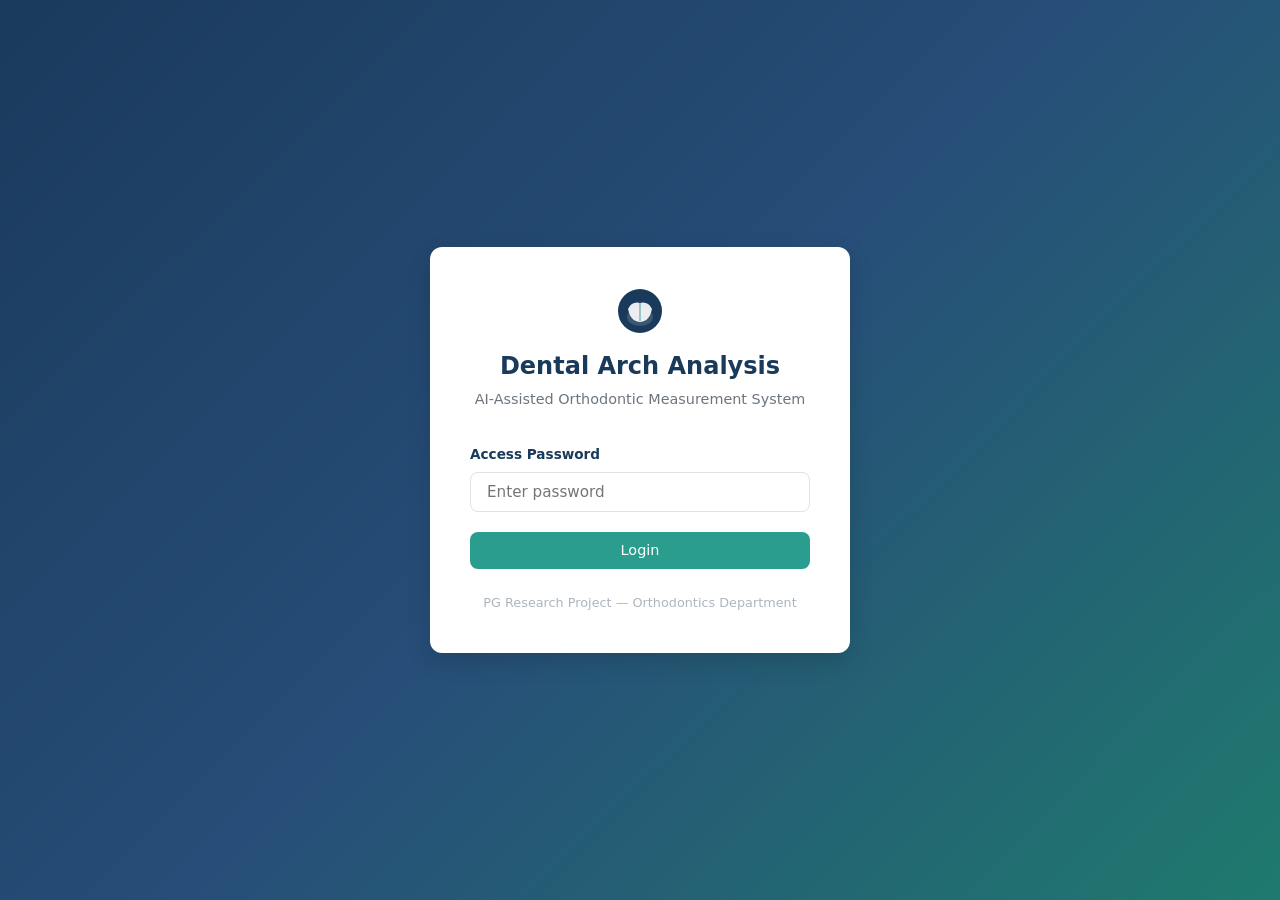
<file: index.html>
<!DOCTYPE html>
<html lang="en">
<head>
  <meta charset="UTF-8" />
  <meta name="viewport" content="width=device-width, initial-scale=1.0" />
  <title>Dental Arch Analysis Using AI</title>
  <link rel="stylesheet" href="css/style.css" />
</head>
<body>

  <!-- Navigation -->
  <nav class="navbar" role="navigation" aria-label="Main navigation">
    <div class="container navbar-inner">
      <a href="index.html" class="navbar-brand">
        <svg width="28" height="28" viewBox="0 0 48 48" fill="none" xmlns="http://www.w3.org/2000/svg" aria-hidden="true">
          <circle cx="24" cy="24" r="22" fill="rgba(255,255,255,.15)"/>
          <path d="M12 22 Q16 14 24 16 Q32 14 36 22 Q34 32 28 34 Q24 36 20 34 Q14 32 12 22Z" fill="white" opacity="0.9"/>
          <line x1="24" y1="16" x2="24" y2="34" stroke="#2a9d8f" stroke-width="1.5" opacity="0.8"/>
        </svg>
        Dental Arch AI
      </a>
      <button class="nav-toggle" aria-label="Toggle navigation" onclick="document.querySelector('.navbar-nav').classList.toggle('open')">
        <span></span><span></span><span></span>
      </button>
      <ul class="navbar-nav" role="list">
        <li><a href="index.html" class="active">Home</a></li>
        <li><a href="patients.html">Patients</a></li>
        <li><a href="summary.html">Summary</a></li>
        <li><button class="btn-logout" onclick="logout()">Logout</button></li>
      </ul>
    </div>
  </nav>

  <!-- Hero -->
  <section class="hero" role="banner">
    <div class="container">
      <h1>Dental Arch Analysis Using AI</h1>
      <p class="subtitle">
        Automated orthodontic measurements on 3D digital dental models using
        artificial intelligence — validated against manual measurements
      </p>
      <div class="d-flex gap-2" style="justify-content:center; flex-wrap:wrap;">
        <a href="patients.html" class="btn btn-primary btn-lg">View Patient Models</a>
        <a href="summary.html" class="btn btn-outline btn-lg" style="color:white; border-color:rgba(255,255,255,.5);">View Statistics</a>
      </div>
    </div>
  </section>

  <!-- Stats Bar -->
  <section aria-label="Dataset statistics">
    <div class="container">
      <div class="stats-bar" id="stats-bar">
        <div class="stat-item">
          <div class="stat-number" id="stat-models">37</div>
          <div class="stat-label">3D Models Analyzed</div>
        </div>
        <div class="stat-item">
          <div class="stat-number">4</div>
          <div class="stat-label">Arch Shape Categories</div>
        </div>
        <div class="stat-item">
          <div class="stat-number">5</div>
          <div class="stat-label">Measurement Indices</div>
        </div>
        <div class="stat-item">
          <div class="stat-number" id="stat-accuracy">—</div>
          <div class="stat-label">AI Accuracy (% within 1mm)</div>
        </div>
      </div>
    </div>
  </section>

  <!-- Methodology -->
  <section class="methodology" aria-labelledby="method-heading">
    <div class="container">
      <h2 id="method-heading" class="text-center mb-3" style="color:var(--navy);">Research Methodology</h2>
      <p class="text-center text-muted mb-3">
        This study evaluates the accuracy of AI-based automated measurements on
        3D digital upper arch models compared to gold-standard manual measurements.
      </p>

      <div class="method-grid">
        <div class="method-card">
          <div class="method-icon">🦷</div>
          <h3>3D Digital Models</h3>
          <p>Upper arch dental models obtained via intraoral scanning and exported as STL files for digital analysis.</p>
        </div>
        <div class="method-card">
          <div class="method-icon">🤖</div>
          <h3>AI Landmark Detection</h3>
          <p>Deep learning model automatically identifies individual tooth landmarks and measures mesiodistal widths from STL geometry.</p>
        </div>
        <div class="method-card">
          <div class="method-icon">📐</div>
          <h3>Arch Measurements</h3>
          <p>Inter-canine width, inter-molar width, and arch shape classification are computed from AI-detected landmarks.</p>
        </div>
        <div class="method-card">
          <div class="method-icon">📊</div>
          <h3>Index Calculations</h3>
          <p>Pont's Index, Crowding Index, Ashley &amp; Huse Index, and Incisor Height Index derived from AI measurements.</p>
        </div>
        <div class="method-card">
          <div class="method-icon">✅</div>
          <h3>Manual Validation</h3>
          <p>All AI measurements validated against manual measurements by an experienced orthodontist using digital calipers.</p>
        </div>
        <div class="method-card">
          <div class="method-icon">📈</div>
          <h3>Statistical Analysis</h3>
          <p>Mean absolute deviation, intraclass correlation, and Bland–Altman analysis assess agreement between methods.</p>
        </div>
      </div>
    </div>
  </section>

  <!-- Indices Reference -->
  <section style="background:var(--white); padding:2.5rem 0; border-top:1px solid var(--gray-200);" aria-labelledby="indices-heading">
    <div class="container">
      <h2 id="indices-heading" class="mb-3" style="color:var(--navy);">Measurement Indices Used</h2>
      <div class="table-wrapper">
        <table aria-label="Measurement indices reference">
          <thead>
            <tr>
              <th>Index</th>
              <th>Formula</th>
              <th>Clinical Significance</th>
            </tr>
          </thead>
          <tbody>
            <tr>
              <td><strong>Pont's Index</strong></td>
              <td>Sum of 4 upper incisors / arch width × 100</td>
              <td>Predicts required arch width for alignment</td>
            </tr>
            <tr>
              <td><strong>Crowding Index</strong></td>
              <td>Arch length required − Arch length available</td>
              <td>Quantifies degree of dental crowding (mm)</td>
            </tr>
            <tr>
              <td><strong>Ashley &amp; Huse Index</strong></td>
              <td>Canine fossa width × 100 / TM</td>
              <td>Arch depth to width ratio assessment</td>
            </tr>
            <tr>
              <td><strong>Incisor Height Index</strong></td>
              <td>Incisor height / inter-canine width × 100</td>
              <td>Vertical-horizontal proportion of anterior teeth</td>
            </tr>
            <tr>
              <td><strong>Tanaka &amp; Johnston</strong></td>
              <td>½ mandibular incisor width + 10.5 (canine) / 11.0 (premolar)</td>
              <td>Mixed dentition analysis for space prediction</td>
            </tr>
          </tbody>
        </table>
      </div>
    </div>
  </section>

  <!-- CTA Footer -->
  <section style="padding:3rem 0; text-align:center;" aria-label="Call to action">
    <div class="container">
      <h2 style="color:var(--navy); margin-bottom:0.75rem;">Explore the Dataset</h2>
      <p class="text-muted mb-3">Browse all 37 patient models with full measurements, 3D STL viewer, and AI vs manual comparison charts.</p>
      <a href="patients.html" class="btn btn-primary btn-lg">Browse All Patients →</a>
    </div>
  </section>

  <script src="js/config.js"></script>
  <script src="js/auth.js"></script>
  <script src="js/data-loader.js"></script>
  <script>
    // Guard — redirect to login if not authenticated
    checkAuth();

    // Populate dynamic stats
    (async () => {
      try {
        const stats = await getStats();
        document.getElementById('stat-models').textContent = stats.total;

        // Best accuracy across key measurements
        const pcts = [
          stats.measurements.inter_canine.pct1mm,
          stats.measurements.inter_molar.pct1mm,
          stats.measurements.ponts_index.pct1mm
        ].filter(v => v != null);
        if (pcts.length) {
          const avg = (pcts.reduce((a, b) => a + b, 0) / pcts.length).toFixed(0);
          document.getElementById('stat-accuracy').textContent = avg + '%';
        }
      } catch (e) {
        // non-critical, stats bar already has static fallbacks
      }
    })();
  </script>
</body>
</html>
</file>
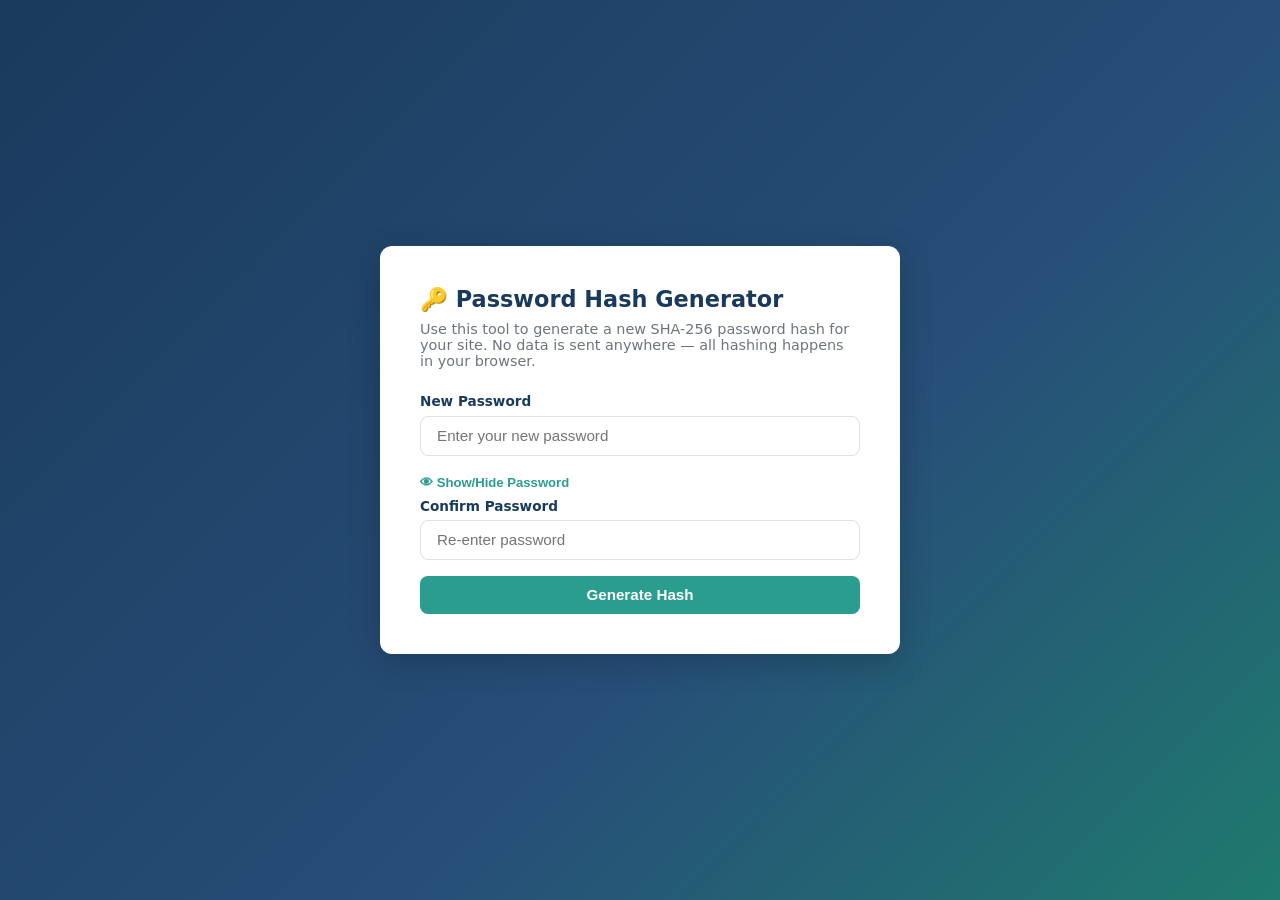
<file: hash-generator.html>
<!DOCTYPE html>
<html lang="en">
<head>
  <meta charset="UTF-8" />
  <meta name="viewport" content="width=device-width, initial-scale=1.0" />
  <title>Password Hash Generator — Dental Arch Analysis</title>
  <style>
    * { box-sizing: border-box; margin: 0; padding: 0; }
    body {
      font-family: 'Segoe UI', system-ui, sans-serif;
      background: linear-gradient(135deg, #1a3a5c 0%, #274e78 60%, #1f7a6e 100%);
      min-height: 100vh;
      display: flex;
      align-items: center;
      justify-content: center;
      padding: 2rem;
    }
    .card {
      background: white;
      border-radius: 12px;
      padding: 2.5rem;
      max-width: 520px;
      width: 100%;
      box-shadow: 0 8px 32px rgba(0,0,0,.2);
    }
    h1 { font-size: 1.4rem; color: #1a3a5c; margin-bottom: 0.5rem; }
    p  { color: #6c757d; font-size: 0.9rem; margin-bottom: 1.5rem; }
    label { display: block; font-size: 0.85rem; font-weight: 600; color: #1a3a5c; margin-bottom: 0.4rem; }
    input[type="password"], input[type="text"] {
      width: 100%;
      padding: 0.65rem 1rem;
      border: 1.5px solid #dee2e6;
      border-radius: 8px;
      font-size: 0.95rem;
      outline: none;
      margin-bottom: 1rem;
      transition: border-color .2s;
    }
    input:focus { border-color: #2a9d8f; box-shadow: 0 0 0 3px rgba(42,157,143,.15); }
    button {
      width: 100%;
      padding: 0.65rem;
      background: #2a9d8f;
      color: white;
      border: none;
      border-radius: 8px;
      font-size: 0.95rem;
      font-weight: 600;
      cursor: pointer;
      transition: background .2s;
    }
    button:hover { background: #1f7a6e; }
    .result-box {
      margin-top: 1.5rem;
      display: none;
    }
    .result-label { font-size: 0.85rem; font-weight: 600; color: #1a3a5c; margin-bottom: 0.4rem; }
    .hash-display {
      background: #f8f9fa;
      border: 1px solid #dee2e6;
      border-radius: 8px;
      padding: 0.75rem 1rem;
      font-family: 'Courier New', monospace;
      font-size: 0.82rem;
      word-break: break-all;
      color: #343a40;
      margin-bottom: 0.75rem;
    }
    .copy-btn {
      background: #1a3a5c;
      font-size: 0.85rem;
      padding: 0.4rem;
      margin-bottom: 1rem;
    }
    .copy-btn:hover { background: #122840; }
    .instruction {
      background: #d4edda;
      border: 1px solid #c3e6cb;
      border-radius: 8px;
      padding: 0.75rem 1rem;
      font-size: 0.85rem;
      color: #155724;
      line-height: 1.6;
    }
    .instruction code {
      background: rgba(0,0,0,.08);
      padding: 0.1em 0.3em;
      border-radius: 3px;
      font-family: 'Courier New', monospace;
    }
    .toggle-pw {
      background: none;
      border: none;
      color: #2a9d8f;
      font-size: 0.82rem;
      cursor: pointer;
      padding: 0;
      margin-bottom: 0.5rem;
      width: auto;
    }
    .toggle-pw:hover { background: none; color: #1f7a6e; text-decoration: underline; }
    .copied-msg { color: #28a745; font-size: 0.82rem; margin-left: 0.5rem; display: none; }
  </style>
</head>
<body>
  <div class="card">
    <h1>🔑 Password Hash Generator</h1>
    <p>Use this tool to generate a new SHA-256 password hash for your site. No data is sent anywhere — all hashing happens in your browser.</p>

    <label for="new-password">New Password</label>
    <input type="password" id="new-password" placeholder="Enter your new password" autocomplete="new-password" />
    <button type="button" class="toggle-pw" onclick="toggleVisibility()">👁 Show/Hide Password</button>

    <label for="confirm-password">Confirm Password</label>
    <input type="password" id="confirm-password" placeholder="Re-enter password" autocomplete="new-password" />

    <button onclick="generateHash()">Generate Hash</button>

    <div id="error-msg" style="color:#dc3545; font-size:.85rem; margin-top:.75rem; display:none;"></div>

    <div class="result-box" id="result-box">
      <div class="result-label">SHA-256 Hash (copy this):</div>
      <div class="hash-display" id="hash-output"></div>
      <button class="copy-btn" onclick="copyHash()">📋 Copy Hash <span class="copied-msg" id="copied-msg">Copied!</span></button>
      <div class="instruction">
        <strong>Next step:</strong><br>
        1. Open <code>js/config.js</code> in a text editor<br>
        2. Find the line: <code>PASSWORD_HASH: '...'</code><br>
        3. Replace the value inside the quotes with the hash above<br>
        4. Save the file and redeploy to GitHub Pages
      </div>
    </div>
  </div>

  <script>
    async function generateHash() {
      const pw1 = document.getElementById('new-password').value;
      const pw2 = document.getElementById('confirm-password').value;
      const errEl = document.getElementById('error-msg');

      errEl.style.display = 'none';

      if (!pw1) {
        errEl.textContent = 'Please enter a password.';
        errEl.style.display = 'block';
        return;
      }
      if (pw1 !== pw2) {
        errEl.textContent = 'Passwords do not match.';
        errEl.style.display = 'block';
        return;
      }
      if (pw1.length < 6) {
        errEl.textContent = 'Password must be at least 6 characters.';
        errEl.style.display = 'block';
        return;
      }

      try {
        const encoder = new TextEncoder();
        const data = encoder.encode(pw1);
        const hashBuf = await crypto.subtle.digest('SHA-256', data);
        const hashArr = Array.from(new Uint8Array(hashBuf));
        const hash = hashArr.map(b => b.toString(16).padStart(2, '0')).join('');

        document.getElementById('hash-output').textContent = hash;
        document.getElementById('result-box').style.display = 'block';
        document.getElementById('copied-msg').style.display = 'none';
      } catch (e) {
        errEl.textContent = 'Error generating hash. Please try again.';
        errEl.style.display = 'block';
      }
    }

    function copyHash() {
      const hash = document.getElementById('hash-output').textContent;
      navigator.clipboard.writeText(hash).then(() => {
        const msg = document.getElementById('copied-msg');
        msg.style.display = 'inline';
        setTimeout(() => { msg.style.display = 'none'; }, 2000);
      });
    }

    function toggleVisibility() {
      const pw1 = document.getElementById('new-password');
      const pw2 = document.getElementById('confirm-password');
      const type = pw1.type === 'password' ? 'text' : 'password';
      pw1.type = pw2.type = type;
    }

    // Allow Enter key
    document.addEventListener('keydown', e => {
      if (e.key === 'Enter') generateHash();
    });
  </script>
</body>
</html>
</file>
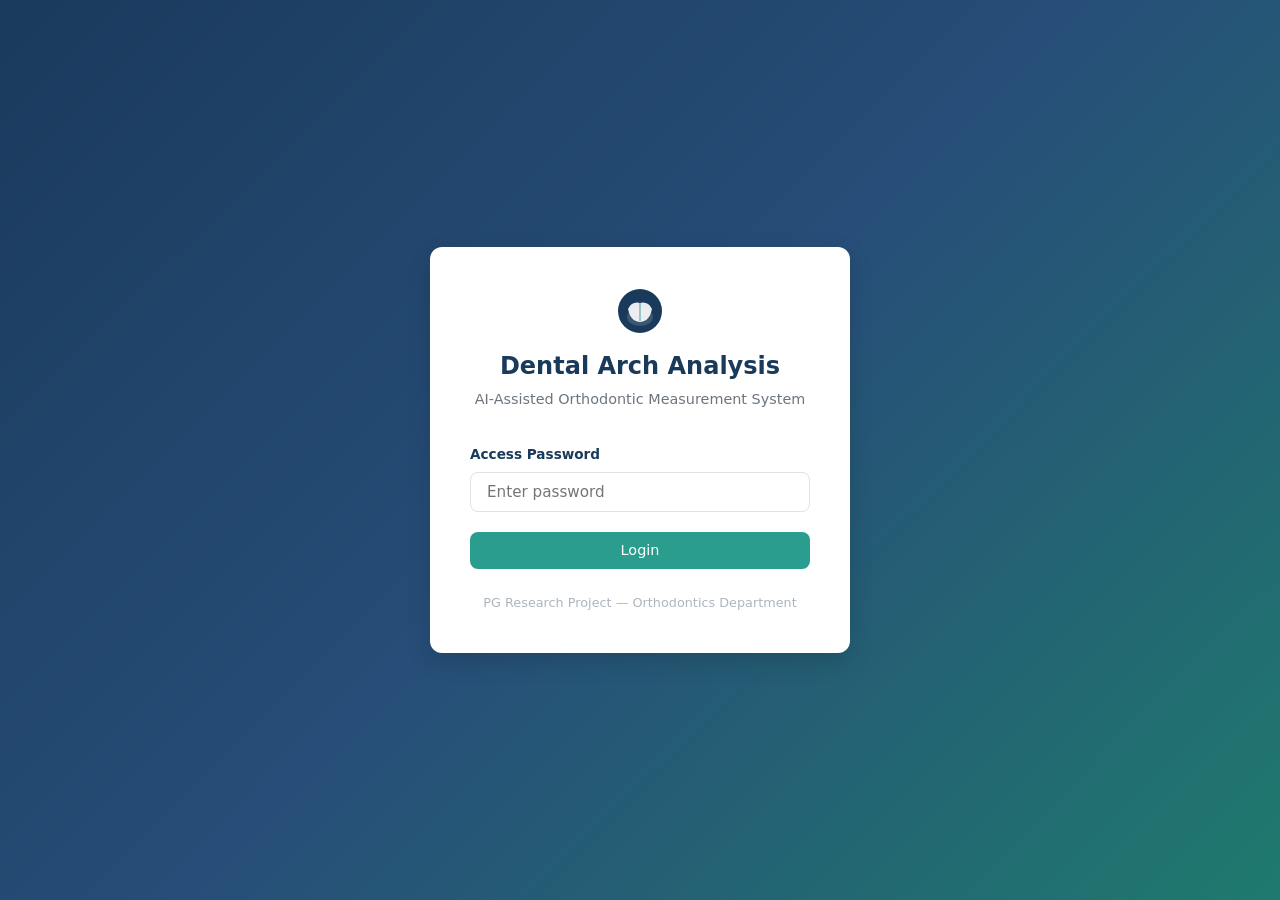
<file: login.html>
<!DOCTYPE html>
<html lang="en">
<head>
  <meta charset="UTF-8" />
  <meta name="viewport" content="width=device-width, initial-scale=1.0" />
  <title>Login — Dental Arch Analysis</title>
  <link rel="stylesheet" href="css/style.css" />
</head>
<body class="login-page">

  <div class="login-container">
    <div class="login-card">
      <div class="login-logo">
        <svg width="48" height="48" viewBox="0 0 48 48" fill="none" xmlns="http://www.w3.org/2000/svg" aria-hidden="true">
          <circle cx="24" cy="24" r="22" fill="#1a3a5c" />
          <ellipse cx="24" cy="30" rx="13" ry="9" fill="white" opacity="0.15"/>
          <path d="M12 22 Q16 14 24 16 Q32 14 36 22 Q34 32 28 34 Q24 36 20 34 Q14 32 12 22Z" fill="white" opacity="0.9"/>
          <line x1="24" y1="16" x2="24" y2="34" stroke="#2a9d8f" stroke-width="1.5" opacity="0.6"/>
        </svg>
      </div>
      <h1 class="login-title">Dental Arch Analysis</h1>
      <p class="login-subtitle">AI-Assisted Orthodontic Measurement System</p>

      <form id="login-form" novalidate>
        <div class="form-group">
          <label for="password-input" class="form-label">Access Password</label>
          <input
            type="password"
            id="password-input"
            class="form-input"
            placeholder="Enter password"
            autocomplete="current-password"
            required
          />
        </div>
        <div id="login-error" class="login-error" role="alert" style="display:none;"></div>
        <button type="submit" id="login-btn" class="btn btn-primary btn-full">Login</button>
      </form>

      <p class="login-footer">
        PG Research Project &mdash; Orthodontics Department
      </p>
    </div>
  </div>

  <script src="js/config.js"></script>
  <script src="js/auth.js"></script>
  <script>
    initLoginPage();
  </script>
</body>
</html>
</file>
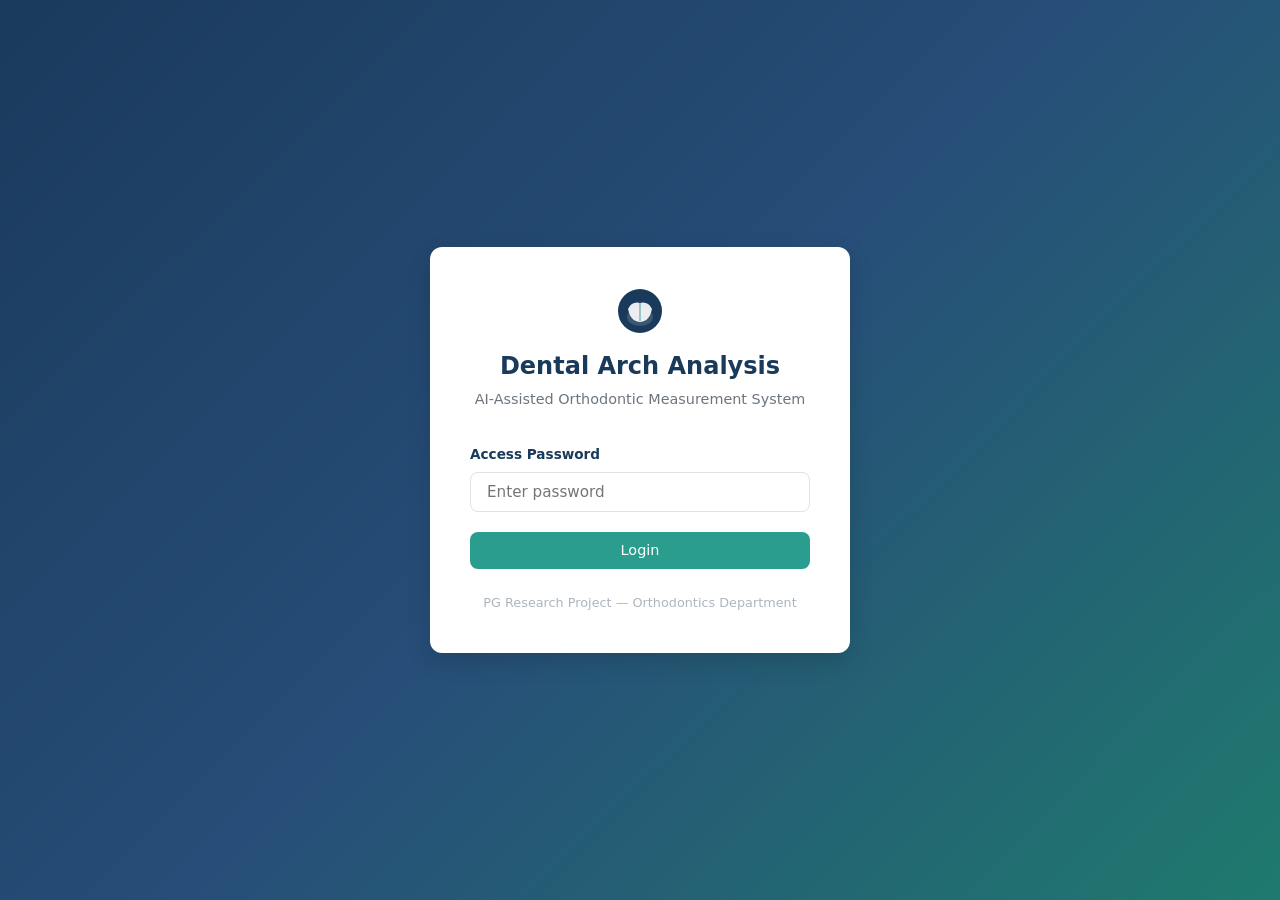
<file: patient.html>
<!DOCTYPE html>
<html lang="en">
<head>
  <meta charset="UTF-8" />
  <meta name="viewport" content="width=device-width, initial-scale=1.0" />
  <title>Patient Detail — Dental Arch Analysis</title>
  <link rel="stylesheet" href="css/style.css" />
</head>
<body>

  <!-- Navigation -->
  <nav class="navbar" role="navigation" aria-label="Main navigation">
    <div class="container navbar-inner">
      <a href="index.html" class="navbar-brand">
        <svg width="28" height="28" viewBox="0 0 48 48" fill="none" xmlns="http://www.w3.org/2000/svg" aria-hidden="true">
          <circle cx="24" cy="24" r="22" fill="rgba(255,255,255,.15)"/>
          <path d="M12 22 Q16 14 24 16 Q32 14 36 22 Q34 32 28 34 Q24 36 20 34 Q14 32 12 22Z" fill="white" opacity="0.9"/>
          <line x1="24" y1="16" x2="24" y2="34" stroke="#2a9d8f" stroke-width="1.5" opacity="0.8"/>
        </svg>
        Dental Arch AI
      </a>
      <button class="nav-toggle" aria-label="Toggle navigation" onclick="document.querySelector('.navbar-nav').classList.toggle('open')">
        <span></span><span></span><span></span>
      </button>
      <ul class="navbar-nav" role="list">
        <li><a href="index.html">Home</a></li>
        <li><a href="patients.html" class="active">Patients</a></li>
        <li><a href="summary.html">Summary</a></li>
        <li><button class="btn-logout" onclick="logout()">Logout</button></li>
      </ul>
    </div>
  </nav>

  <main class="page-content" role="main">
    <div class="container">

      <!-- Back link -->
      <a href="patients.html" class="back-link">← Back to Patients</a>

      <!-- Patient header -->
      <div class="patient-detail-header" id="patient-header">
        <div class="d-flex align-center gap-1" style="flex-wrap:wrap; gap:1rem;">
          <div class="spinner-sm"></div>
          <span class="text-muted">Loading patient data…</span>
        </div>
      </div>

      <!-- 3D Viewer Section -->
      <div class="viewer-section mb-3" id="viewer-section">
        <div class="viewer-header">
          <span style="font-weight:600; color:var(--navy);">3D Arch Model</span>
          <button class="btn btn-primary btn-sm" id="load-stl-btn" onclick="loadSTL()">
            🦷 Load 3D Model
          </button>
        </div>
        <div class="viewer-placeholder" id="viewer-placeholder">
          <svg width="64" height="64" fill="none" viewBox="0 0 24 24" aria-hidden="true">
            <path d="M12 2C6.48 2 2 6.48 2 12s4.48 10 10 10 10-4.48 10-10S17.52 2 12 2zm-1 14H9V8h2v8zm4 0h-2V8h2v8z" fill="#adb5bd"/>
          </svg>
          <p>Click <strong>Load 3D Model</strong> to view the interactive STL viewer.</p>
          <p class="text-small text-muted">STL files are 10–16 MB. Loading may take a few seconds.</p>
        </div>
        <div id="stl-viewer-container">
          <div id="viewer-loading">
            <div class="spinner"></div>
            <span id="viewer-loading-text">Loading STL…</span>
          </div>
        </div>
        <div class="viewer-controls-hint" id="viewer-hint">
          <span>Left drag: Rotate</span>
          <span>Scroll: Zoom</span>
          <span>Right drag: Pan</span>
        </div>
      </div>

      <!-- Accuracy Legend -->
      <div class="accuracy-legend mb-2">
        <div class="legend-item"><div class="legend-dot dot-good"></div><span>Within 1mm — Excellent</span></div>
        <div class="legend-item"><div class="legend-dot dot-warn"></div><span>1–2mm — Acceptable</span></div>
        <div class="legend-item"><div class="legend-dot dot-bad"></div><span>&gt;2mm — Review</span></div>
      </div>

      <!-- Section 1: Overview -->
      <div class="mb-3" id="section-overview"></div>

      <!-- Section 2: Arch Widths Table -->
      <div class="mb-3" id="section-widths"></div>

      <!-- Section 3: Tooth Widths Table -->
      <div class="mb-3" id="section-teeth"></div>

      <!-- Section 4: Indices Table -->
      <div class="mb-3" id="section-indices"></div>

      <!-- Print button -->
      <div class="text-right mt-2">
        <button class="btn btn-outline btn-sm" onclick="window.print()">🖨 Print / Export</button>
      </div>

    </div>
  </main>

  <!-- Three.js loaded lazily below -->
  <script src="js/config.js"></script>
  <script src="js/auth.js"></script>
  <script src="js/data-loader.js"></script>
  <script src="js/patient-detail.js"></script>
  <script>
    checkAuth();
    initPatientDetailPage();
  </script>
</body>
</html>
</file>
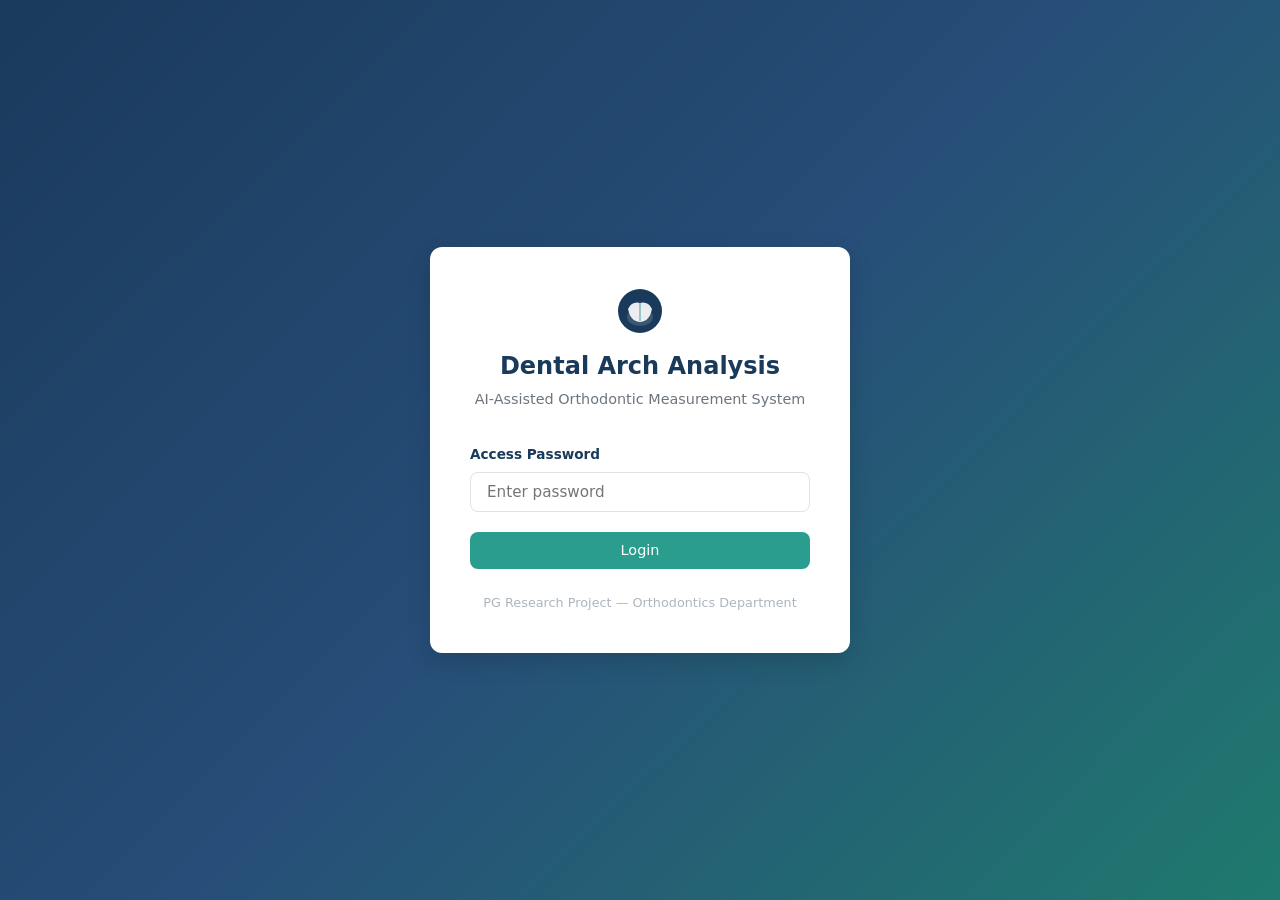
<file: patients.html>
<!DOCTYPE html>
<html lang="en">
<head>
  <meta charset="UTF-8" />
  <meta name="viewport" content="width=device-width, initial-scale=1.0" />
  <title>Patient Models — Dental Arch Analysis</title>
  <link rel="stylesheet" href="css/style.css" />
</head>
<body>

  <!-- Navigation -->
  <nav class="navbar" role="navigation" aria-label="Main navigation">
    <div class="container navbar-inner">
      <a href="index.html" class="navbar-brand">
        <svg width="28" height="28" viewBox="0 0 48 48" fill="none" xmlns="http://www.w3.org/2000/svg" aria-hidden="true">
          <circle cx="24" cy="24" r="22" fill="rgba(255,255,255,.15)"/>
          <path d="M12 22 Q16 14 24 16 Q32 14 36 22 Q34 32 28 34 Q24 36 20 34 Q14 32 12 22Z" fill="white" opacity="0.9"/>
          <line x1="24" y1="16" x2="24" y2="34" stroke="#2a9d8f" stroke-width="1.5" opacity="0.8"/>
        </svg>
        Dental Arch AI
      </a>
      <button class="nav-toggle" aria-label="Toggle navigation" onclick="document.querySelector('.navbar-nav').classList.toggle('open')">
        <span></span><span></span><span></span>
      </button>
      <ul class="navbar-nav" role="list">
        <li><a href="index.html">Home</a></li>
        <li><a href="patients.html" class="active">Patients</a></li>
        <li><a href="summary.html">Summary</a></li>
        <li><button class="btn-logout" onclick="logout()">Logout</button></li>
      </ul>
    </div>
  </nav>

  <!-- Page Header -->
  <div class="page-header">
    <div class="container">
      <h1>Patient Models</h1>
      <p>Browse and filter all 3D upper arch dental models with measurement data</p>
    </div>
  </div>

  <main class="page-content" role="main">
    <div class="container">

      <!-- Filter Bar -->
      <div class="filter-bar" role="toolbar" aria-label="Filter patients">
        <button class="filter-btn active" data-shape="all" onclick="setFilter('all', this)">All</button>
        <button class="filter-btn" data-shape="Symmetrical" onclick="setFilter('Symmetrical', this)">Symmetrical</button>
        <button class="filter-btn" data-shape="V-Shaped" onclick="setFilter('V-Shaped', this)">V-Shaped</button>
        <button class="filter-btn" data-shape="U-Shaped" onclick="setFilter('U-Shaped', this)">U-Shaped</button>
        <button class="filter-btn" data-shape="Asymmetrical" onclick="setFilter('Asymmetrical', this)">Asymmetrical</button>
        <div class="search-box">
          <input type="search" id="search-input" placeholder="Search model ID…" aria-label="Search by model ID" oninput="applyFilters()" />
        </div>
      </div>

      <!-- Results count -->
      <p class="text-muted text-small mb-2" id="results-count"></p>

      <!-- Patient Grid -->
      <div class="patient-grid" id="patient-grid" role="list" aria-label="Patient models">
        <!-- Populated by JS -->
      </div>

      <!-- Empty state -->
      <div class="empty-state" id="empty-state" style="display:none;" role="status">
        <svg width="64" height="64" fill="none" viewBox="0 0 24 24" aria-hidden="true">
          <circle cx="11" cy="11" r="8" stroke="#adb5bd" stroke-width="2"/>
          <path d="m21 21-4.35-4.35" stroke="#adb5bd" stroke-width="2" stroke-linecap="round"/>
        </svg>
        <h3>No models found</h3>
        <p>Try adjusting the search or filter.</p>
      </div>

      <!-- Loading state -->
      <div class="empty-state" id="loading-state" role="status" aria-live="polite">
        <div class="spinner" style="border-top-color:var(--teal); width:40px; height:40px; border-width:3px; border-color:var(--gray-200); border-top-color:var(--teal); border-radius:50%; animation:spin .8s linear infinite; margin:0 auto;"></div>
        <p class="mt-2 text-muted">Loading patient data…</p>
      </div>

    </div>
  </main>

  <script src="js/config.js"></script>
  <script src="js/auth.js"></script>
  <script src="js/data-loader.js"></script>
  <script src="js/patients-page.js"></script>
  <script>
    checkAuth();
    initPatientsPage();
  </script>
</body>
</html>
</file>
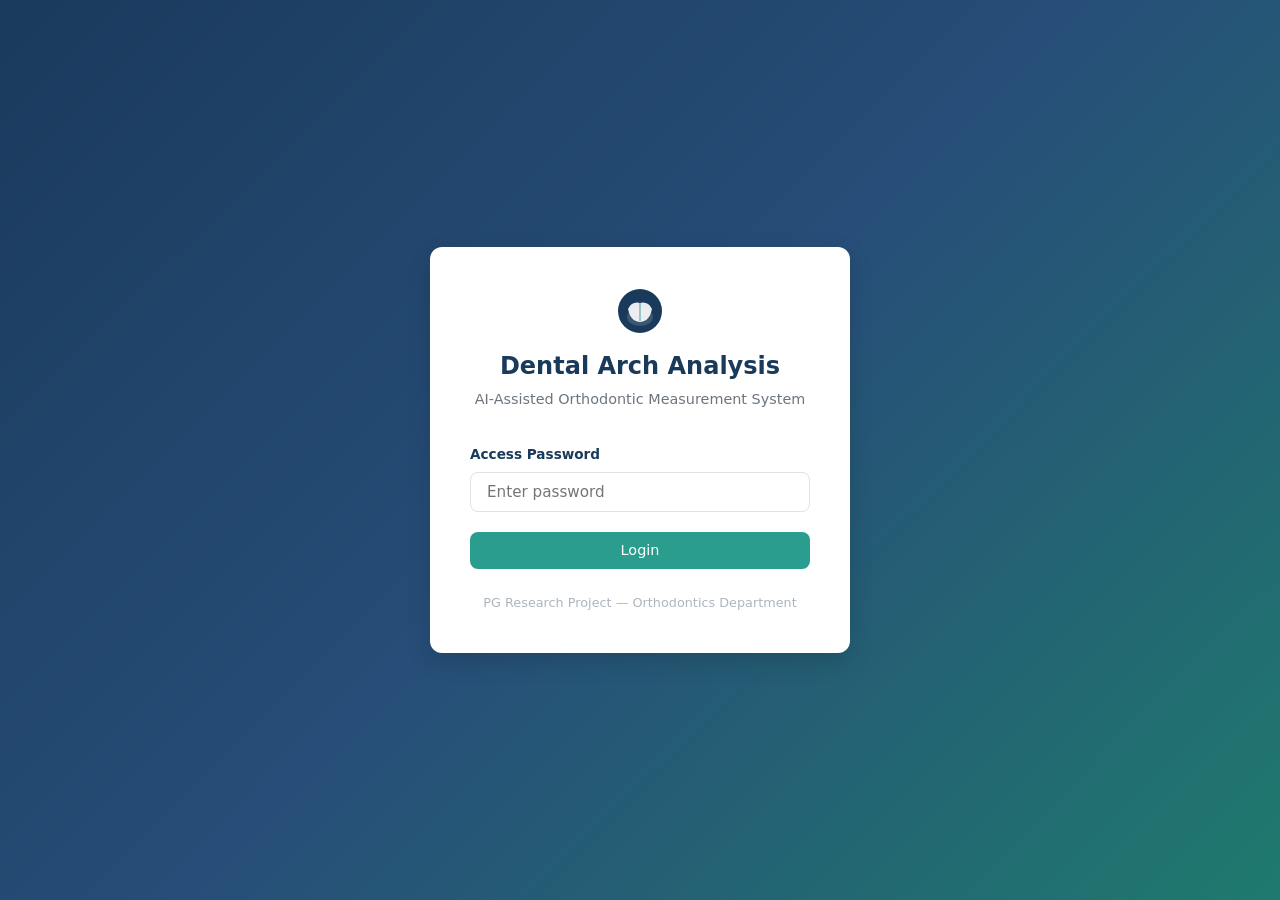
<file: summary.html>
<!DOCTYPE html>
<html lang="en">
<head>
  <meta charset="UTF-8" />
  <meta name="viewport" content="width=device-width, initial-scale=1.0" />
  <title>Summary Statistics — Dental Arch Analysis</title>
  <link rel="stylesheet" href="css/style.css" />
</head>
<body>

  <!-- Navigation -->
  <nav class="navbar" role="navigation" aria-label="Main navigation">
    <div class="container navbar-inner">
      <a href="index.html" class="navbar-brand">
        <svg width="28" height="28" viewBox="0 0 48 48" fill="none" xmlns="http://www.w3.org/2000/svg" aria-hidden="true">
          <circle cx="24" cy="24" r="22" fill="rgba(255,255,255,.15)"/>
          <path d="M12 22 Q16 14 24 16 Q32 14 36 22 Q34 32 28 34 Q24 36 20 34 Q14 32 12 22Z" fill="white" opacity="0.9"/>
          <line x1="24" y1="16" x2="24" y2="34" stroke="#2a9d8f" stroke-width="1.5" opacity="0.8"/>
        </svg>
        Dental Arch AI
      </a>
      <button class="nav-toggle" aria-label="Toggle navigation" onclick="document.querySelector('.navbar-nav').classList.toggle('open')">
        <span></span><span></span><span></span>
      </button>
      <ul class="navbar-nav" role="list">
        <li><a href="index.html">Home</a></li>
        <li><a href="patients.html">Patients</a></li>
        <li><a href="summary.html" class="active">Summary</a></li>
        <li><button class="btn-logout" onclick="logout()">Logout</button></li>
      </ul>
    </div>
  </nav>

  <!-- Page Header -->
  <div class="page-header">
    <div class="container">
      <h1>Summary Statistics</h1>
      <p>Aggregate analysis across all patient models — AI accuracy vs manual measurements</p>
    </div>
  </div>

  <main class="page-content" role="main">
    <div class="container">

      <!-- Loading -->
      <div id="loading-state" class="empty-state" role="status" aria-live="polite">
        <div class="spinner" style="border-color:var(--gray-200); border-top-color:var(--teal); width:40px; height:40px; border-width:3px; border-radius:50%; animation:spin .8s linear infinite; margin:0 auto;"></div>
        <p class="mt-2 text-muted">Computing statistics…</p>
      </div>

      <!-- Content (hidden until loaded) -->
      <div id="summary-content" style="display:none;">

        <!-- Top KPI stats -->
        <div class="summary-stat-grid mb-3" id="kpi-grid"></div>

        <!-- Mean ± SD Table -->
        <div class="mb-3">
          <div class="section-title">Mean ± SD Comparison — Manual vs AI</div>
          <div class="table-wrapper">
            <table aria-label="Mean and standard deviation comparison table">
              <thead>
                <tr>
                  <th>Measurement</th>
                  <th>Manual — Mean ± SD</th>
                  <th>AI — Mean ± SD</th>
                  <th>Mean Abs. Deviation</th>
                  <th>% Within 1mm</th>
                  <th>% Within 2mm</th>
                </tr>
              </thead>
              <tbody id="stats-table-body"></tbody>
            </table>
          </div>
        </div>

        <!-- Accuracy Summary -->
        <div class="mb-3">
          <div class="section-title">AI Accuracy Summary</div>
          <div class="card">
            <div class="card-body" id="accuracy-summary"></div>
          </div>
        </div>

      </div>
    </div>
  </main>

  <script src="js/config.js"></script>
  <script src="js/auth.js"></script>
  <script src="js/data-loader.js"></script>
  <script src="js/summary-page.js"></script>
  <script>
    checkAuth();
    initSummaryPage();
  </script>
</body>
</html>
</file>
<file: css/style.css>
/* ============================================================
   Dental Arch Analysis — style.css
   Theme: Professional academic medical
   Palette: Navy #1a3a5c | Teal #2a9d8f | White #fff | Gray #f8f9fa
   ============================================================ */

/* ---------- Reset & Base ---------- */
*, *::before, *::after { box-sizing: border-box; margin: 0; padding: 0; }

:root {
  --navy:       #1a3a5c;
  --navy-light: #274e78;
  --navy-dark:  #122840;
  --teal:       #2a9d8f;
  --teal-light: #3dbcad;
  --teal-dark:  #1f7a6e;
  --white:      #ffffff;
  --gray-50:    #f8f9fa;
  --gray-100:   #e9ecef;
  --gray-200:   #dee2e6;
  --gray-400:   #adb5bd;
  --gray-600:   #6c757d;
  --gray-800:   #343a40;
  --green:      #28a745;
  --yellow:     #ffc107;
  --red:        #dc3545;
  --shadow-sm:  0 1px 3px rgba(0,0,0,.08);
  --shadow:     0 4px 12px rgba(0,0,0,.10);
  --shadow-lg:  0 8px 24px rgba(0,0,0,.14);
  --radius:     8px;
  --radius-lg:  12px;
  --transition: 0.2s ease;
  --font:       'Segoe UI', system-ui, -apple-system, sans-serif;
}

html { font-size: 16px; scroll-behavior: smooth; }

body {
  font-family: var(--font);
  color: var(--gray-800);
  background: var(--gray-50);
  line-height: 1.6;
  min-height: 100vh;
}

a { color: var(--teal); text-decoration: none; }
a:hover { color: var(--teal-dark); text-decoration: underline; }

img { max-width: 100%; display: block; }

/* ---------- Typography ---------- */
h1, h2, h3, h4, h5, h6 {
  font-weight: 600;
  line-height: 1.3;
  color: var(--navy);
}
h1 { font-size: 2rem; }
h2 { font-size: 1.5rem; }
h3 { font-size: 1.2rem; }
h4 { font-size: 1rem; }

p { margin-bottom: 0.75rem; }
p:last-child { margin-bottom: 0; }

/* ---------- Layout ---------- */
.container {
  max-width: 1200px;
  margin: 0 auto;
  padding: 0 1.5rem;
}

.page-content {
  padding: 2rem 0 4rem;
}

/* ---------- Navigation ---------- */
.navbar {
  background: var(--navy);
  color: var(--white);
  position: sticky;
  top: 0;
  z-index: 100;
  box-shadow: var(--shadow);
}

.navbar-inner {
  display: flex;
  align-items: center;
  justify-content: space-between;
  height: 60px;
  gap: 1rem;
}

.navbar-brand {
  display: flex;
  align-items: center;
  gap: 0.6rem;
  color: var(--white);
  font-weight: 700;
  font-size: 1.05rem;
  white-space: nowrap;
  text-decoration: none;
}
.navbar-brand:hover { color: var(--teal-light); text-decoration: none; }

.navbar-brand svg { flex-shrink: 0; }

.navbar-nav {
  display: flex;
  list-style: none;
  gap: 0.25rem;
  align-items: center;
}

.navbar-nav a {
  color: rgba(255,255,255,.85);
  padding: 0.4rem 0.75rem;
  border-radius: var(--radius);
  font-size: 0.9rem;
  transition: background var(--transition), color var(--transition);
  text-decoration: none;
  display: block;
}
.navbar-nav a:hover,
.navbar-nav a.active {
  background: rgba(255,255,255,.12);
  color: var(--white);
  text-decoration: none;
}

.btn-logout {
  background: rgba(255,255,255,.1);
  border: 1px solid rgba(255,255,255,.25);
  color: rgba(255,255,255,.85) !important;
  cursor: pointer;
  font-family: var(--font);
  font-size: 0.9rem;
  padding: 0.4rem 0.75rem;
  border-radius: var(--radius);
  transition: background var(--transition);
}
.btn-logout:hover {
  background: rgba(220,53,69,.5) !important;
  color: var(--white) !important;
}

/* Mobile nav toggle */
.nav-toggle {
  display: none;
  background: none;
  border: none;
  color: white;
  cursor: pointer;
  padding: 0.4rem;
  flex-direction: column;
  gap: 5px;
}
.nav-toggle span {
  display: block;
  width: 22px;
  height: 2px;
  background: white;
  border-radius: 2px;
}

/* ---------- Buttons ---------- */
.btn {
  display: inline-flex;
  align-items: center;
  justify-content: center;
  gap: 0.4rem;
  padding: 0.5rem 1.25rem;
  border-radius: var(--radius);
  border: none;
  cursor: pointer;
  font-family: var(--font);
  font-size: 0.9rem;
  font-weight: 500;
  transition: all var(--transition);
  text-decoration: none;
  line-height: 1.4;
}
.btn:hover { text-decoration: none; }

.btn-primary {
  background: var(--teal);
  color: var(--white);
}
.btn-primary:hover {
  background: var(--teal-dark);
  color: var(--white);
  box-shadow: var(--shadow);
}

.btn-secondary {
  background: var(--navy);
  color: var(--white);
}
.btn-secondary:hover {
  background: var(--navy-dark);
  color: var(--white);
  box-shadow: var(--shadow);
}

.btn-outline {
  background: transparent;
  color: var(--teal);
  border: 1.5px solid var(--teal);
}
.btn-outline:hover {
  background: var(--teal);
  color: var(--white);
}

.btn-sm { padding: 0.3rem 0.75rem; font-size: 0.82rem; }
.btn-lg { padding: 0.7rem 1.75rem; font-size: 1rem; }
.btn-full { width: 100%; }

.btn:disabled {
  opacity: 0.6;
  cursor: not-allowed;
}

/* ---------- Cards ---------- */
.card {
  background: var(--white);
  border-radius: var(--radius-lg);
  box-shadow: var(--shadow-sm);
  border: 1px solid var(--gray-200);
  overflow: hidden;
  transition: box-shadow var(--transition), transform var(--transition);
}
.card:hover { box-shadow: var(--shadow); }

.card-body { padding: 1.25rem; }
.card-header {
  padding: 1rem 1.25rem;
  background: var(--gray-50);
  border-bottom: 1px solid var(--gray-200);
  font-weight: 600;
  color: var(--navy);
}
.card-footer {
  padding: 0.75rem 1.25rem;
  background: var(--gray-50);
  border-top: 1px solid var(--gray-200);
}

/* ---------- Patient Cards ---------- */
.patient-grid {
  display: grid;
  grid-template-columns: repeat(3, 1fr);
  gap: 1.25rem;
}

.patient-card {
  background: var(--white);
  border-radius: var(--radius-lg);
  border: 1px solid var(--gray-200);
  box-shadow: var(--shadow-sm);
  transition: box-shadow var(--transition), transform var(--transition);
  display: flex;
  flex-direction: column;
}
.patient-card:hover {
  box-shadow: var(--shadow);
  transform: translateY(-2px);
}

.patient-card-header {
  padding: 1rem 1.25rem 0.75rem;
  border-bottom: 1px solid var(--gray-100);
  display: flex;
  align-items: flex-start;
  justify-content: space-between;
  gap: 0.5rem;
}

.patient-model-id {
  font-size: 0.95rem;
  font-weight: 700;
  color: var(--navy);
  font-family: 'Courier New', monospace;
  letter-spacing: 0.03em;
}

.patient-card-body {
  padding: 0.9rem 1.25rem;
  flex: 1;
  display: flex;
  flex-direction: column;
  gap: 0.5rem;
}

.patient-card-footer {
  padding: 0.75rem 1.25rem;
  border-top: 1px solid var(--gray-100);
}

.measurement-row {
  display: flex;
  justify-content: space-between;
  align-items: center;
  font-size: 0.85rem;
}
.measurement-label { color: var(--gray-600); }
.measurement-value { font-weight: 600; color: var(--navy); }

/* ---------- Arch Shape Badges ---------- */
.badge {
  display: inline-flex;
  align-items: center;
  padding: 0.2rem 0.6rem;
  border-radius: 20px;
  font-size: 0.75rem;
  font-weight: 600;
  letter-spacing: 0.02em;
  white-space: nowrap;
}

.badge-symmetrical  { background: #d4edda; color: #155724; }
.badge-v-shaped     { background: #cce5ff; color: #004085; }
.badge-u-shaped     { background: #fff3cd; color: #856404; }
.badge-asymmetrical { background: #f8d7da; color: #721c24; }
.badge-default      { background: var(--gray-100); color: var(--gray-800); }

/* ---------- Filter Bar ---------- */
.filter-bar {
  display: flex;
  flex-wrap: wrap;
  gap: 0.5rem;
  align-items: center;
  margin-bottom: 1.5rem;
}

.filter-btn {
  padding: 0.35rem 0.9rem;
  border-radius: 20px;
  border: 1.5px solid var(--gray-200);
  background: var(--white);
  color: var(--gray-600);
  cursor: pointer;
  font-size: 0.85rem;
  font-family: var(--font);
  transition: all var(--transition);
}
.filter-btn:hover {
  border-color: var(--teal);
  color: var(--teal);
}
.filter-btn.active {
  background: var(--navy);
  border-color: var(--navy);
  color: var(--white);
}

.search-box {
  margin-left: auto;
  position: relative;
}
.search-box input {
  padding: 0.4rem 0.9rem 0.4rem 2rem;
  border: 1.5px solid var(--gray-200);
  border-radius: 20px;
  font-family: var(--font);
  font-size: 0.85rem;
  outline: none;
  transition: border-color var(--transition);
  width: 200px;
}
.search-box input:focus { border-color: var(--teal); }
.search-box::before {
  content: '⌕';
  position: absolute;
  left: 0.65rem;
  top: 50%;
  transform: translateY(-50%);
  color: var(--gray-400);
  font-size: 1rem;
  pointer-events: none;
}

/* ---------- Tables ---------- */
.table-wrapper { overflow-x: auto; border-radius: var(--radius); }

table {
  width: 100%;
  border-collapse: collapse;
  font-size: 0.9rem;
}

thead th {
  background: var(--navy);
  color: var(--white);
  padding: 0.65rem 0.9rem;
  text-align: left;
  font-weight: 600;
  font-size: 0.82rem;
  letter-spacing: 0.03em;
  white-space: nowrap;
}
thead th:first-child { border-radius: var(--radius) 0 0 0; }
thead th:last-child  { border-radius: 0 var(--radius) 0 0; }

tbody tr { transition: background var(--transition); }
tbody tr:nth-child(even) { background: var(--gray-50); }
tbody tr:hover { background: #e8f4f3; }

tbody td {
  padding: 0.6rem 0.9rem;
  border-bottom: 1px solid var(--gray-100);
  vertical-align: middle;
}

tfoot td {
  padding: 0.6rem 0.9rem;
  background: var(--gray-100);
  font-weight: 600;
  border-top: 2px solid var(--gray-200);
}

/* Accuracy color coding */
.cell-good   { background: #d4edda !important; color: #155724; font-weight: 600; }
.cell-warn   { background: #fff3cd !important; color: #856404; font-weight: 600; }
.cell-bad    { background: #f8d7da !important; color: #721c24; font-weight: 600; }

/* ---------- Section Headers ---------- */
.section-title {
  font-size: 1.1rem;
  font-weight: 700;
  color: var(--navy);
  padding: 0.6rem 1rem;
  background: var(--gray-50);
  border-left: 4px solid var(--teal);
  border-radius: 0 var(--radius) var(--radius) 0;
  margin-bottom: 1rem;
}

/* ---------- Hero Section ---------- */
.hero {
  background: linear-gradient(135deg, var(--navy) 0%, var(--navy-light) 60%, var(--teal-dark) 100%);
  color: var(--white);
  padding: 4rem 0 3.5rem;
  text-align: center;
}

.hero h1 {
  color: var(--white);
  font-size: 2.4rem;
  margin-bottom: 0.75rem;
}

.hero .subtitle {
  font-size: 1.1rem;
  color: rgba(255,255,255,.8);
  max-width: 600px;
  margin: 0 auto 2rem;
}

/* ---------- Stats Bar ---------- */
.stats-bar {
  display: flex;
  justify-content: center;
  flex-wrap: wrap;
  gap: 2rem;
  margin: 2rem 0;
  padding: 1.5rem 2rem;
  background: var(--white);
  border-radius: var(--radius-lg);
  box-shadow: var(--shadow);
}

.stat-item { text-align: center; }
.stat-number {
  font-size: 2rem;
  font-weight: 700;
  color: var(--teal);
  line-height: 1;
}
.stat-label {
  font-size: 0.85rem;
  color: var(--gray-600);
  margin-top: 0.25rem;
}

/* ---------- Methodology Section ---------- */
.methodology { padding: 3rem 0; }

.method-grid {
  display: grid;
  grid-template-columns: repeat(3, 1fr);
  gap: 1.5rem;
  margin-top: 2rem;
}

.method-card {
  background: var(--white);
  border-radius: var(--radius-lg);
  padding: 1.5rem;
  border: 1px solid var(--gray-200);
  box-shadow: var(--shadow-sm);
  text-align: center;
}

.method-icon {
  width: 56px;
  height: 56px;
  background: linear-gradient(135deg, var(--teal) 0%, var(--teal-dark) 100%);
  border-radius: 50%;
  display: flex;
  align-items: center;
  justify-content: center;
  margin: 0 auto 1rem;
  font-size: 1.5rem;
}

.method-card h3 { font-size: 1rem; margin-bottom: 0.5rem; }
.method-card p  { font-size: 0.88rem; color: var(--gray-600); margin: 0; }

/* ---------- 3D Viewer ---------- */
.viewer-section {
  background: var(--white);
  border-radius: var(--radius-lg);
  border: 1px solid var(--gray-200);
  overflow: hidden;
  margin-bottom: 1.5rem;
}

.viewer-header {
  padding: 1rem 1.25rem;
  background: var(--gray-50);
  border-bottom: 1px solid var(--gray-200);
  display: flex;
  align-items: center;
  justify-content: space-between;
}

#stl-viewer-container {
  width: 100%;
  height: 450px;
  background: #1a1a2e;
  display: none;
  position: relative;
}

#stl-viewer-container canvas {
  display: block;
}

.viewer-placeholder {
  height: 220px;
  display: flex;
  flex-direction: column;
  align-items: center;
  justify-content: center;
  gap: 1rem;
  color: var(--gray-600);
  font-size: 0.95rem;
  padding: 2rem;
}

.viewer-placeholder svg { opacity: 0.4; }

#viewer-loading {
  position: absolute;
  inset: 0;
  display: flex;
  flex-direction: column;
  align-items: center;
  justify-content: center;
  gap: 1rem;
  color: var(--white);
  font-size: 0.9rem;
  display: none;
}

.viewer-controls-hint {
  padding: 0.5rem 1.25rem;
  background: var(--navy-dark);
  color: rgba(255,255,255,.6);
  font-size: 0.78rem;
  display: none;
  gap: 1.5rem;
}
.viewer-controls-hint span::before { content: '• '; }

/* ---------- Loading Spinner ---------- */
.spinner {
  width: 36px;
  height: 36px;
  border: 3px solid rgba(255,255,255,.2);
  border-top-color: var(--teal);
  border-radius: 50%;
  animation: spin 0.8s linear infinite;
}

.spinner-sm {
  width: 20px;
  height: 20px;
  border: 2px solid var(--gray-200);
  border-top-color: var(--teal);
  border-radius: 50%;
  animation: spin 0.8s linear infinite;
  display: inline-block;
}

@keyframes spin {
  to { transform: rotate(360deg); }
}

/* ---------- Charts ---------- */
.charts-grid {
  display: grid;
  grid-template-columns: 1fr 1fr;
  gap: 1.25rem;
  margin-bottom: 1.5rem;
}

.chart-card {
  background: var(--white);
  border-radius: var(--radius-lg);
  border: 1px solid var(--gray-200);
  overflow: hidden;
}

.chart-card-header {
  padding: 0.75rem 1rem;
  background: var(--gray-50);
  border-bottom: 1px solid var(--gray-200);
  font-weight: 600;
  font-size: 0.9rem;
  color: var(--navy);
}

.chart-body { padding: 1rem; height: 280px; }
.chart-body-lg { padding: 1rem; height: 320px; }

/* ---------- Patient Detail Header ---------- */
.patient-detail-header {
  background: var(--white);
  border-radius: var(--radius-lg);
  border: 1px solid var(--gray-200);
  padding: 1.5rem;
  margin-bottom: 1.5rem;
  display: flex;
  align-items: flex-start;
  justify-content: space-between;
  flex-wrap: wrap;
  gap: 1rem;
}

.patient-id-display {
  font-family: 'Courier New', monospace;
  font-size: 1.5rem;
  font-weight: 700;
  color: var(--navy);
  letter-spacing: 0.05em;
}

.patient-meta {
  display: flex;
  flex-wrap: wrap;
  gap: 0.75rem;
  align-items: center;
  margin-top: 0.5rem;
}

.meta-item {
  font-size: 0.85rem;
  color: var(--gray-600);
  display: flex;
  align-items: center;
  gap: 0.3rem;
}
.meta-value { font-weight: 600; color: var(--gray-800); }

/* ---------- Accuracy Legend ---------- */
.accuracy-legend {
  display: flex;
  gap: 1.25rem;
  flex-wrap: wrap;
  font-size: 0.8rem;
  margin-bottom: 0.75rem;
}
.legend-item {
  display: flex;
  align-items: center;
  gap: 0.4rem;
}
.legend-dot {
  width: 10px;
  height: 10px;
  border-radius: 50%;
  flex-shrink: 0;
}
.dot-good   { background: var(--green); }
.dot-warn   { background: var(--yellow); }
.dot-bad    { background: var(--red); }

/* ---------- Login Page ---------- */
body.login-page {
  background: linear-gradient(135deg, var(--navy) 0%, var(--navy-light) 50%, var(--teal-dark) 100%);
  min-height: 100vh;
  display: flex;
  align-items: center;
  justify-content: center;
  padding: 1.5rem;
}

.login-container {
  width: 100%;
  max-width: 420px;
}

.login-card {
  background: var(--white);
  border-radius: var(--radius-lg);
  padding: 2.5rem;
  box-shadow: var(--shadow-lg);
  text-align: center;
}

.login-logo {
  margin-bottom: 1rem;
  display: flex;
  justify-content: center;
}

.login-title {
  font-size: 1.5rem;
  color: var(--navy);
  margin-bottom: 0.4rem;
}

.login-subtitle {
  color: var(--gray-600);
  font-size: 0.9rem;
  margin-bottom: 2rem;
}

.form-group {
  margin-bottom: 1.25rem;
  text-align: left;
}

.form-label {
  display: block;
  font-size: 0.85rem;
  font-weight: 600;
  color: var(--navy);
  margin-bottom: 0.4rem;
}

.form-input {
  width: 100%;
  padding: 0.65rem 1rem;
  border: 1.5px solid var(--gray-200);
  border-radius: var(--radius);
  font-family: var(--font);
  font-size: 0.95rem;
  color: var(--gray-800);
  outline: none;
  transition: border-color var(--transition), box-shadow var(--transition);
}
.form-input:focus {
  border-color: var(--teal);
  box-shadow: 0 0 0 3px rgba(42,157,143,.15);
}

.login-error {
  background: #f8d7da;
  color: #721c24;
  border: 1px solid #f5c6cb;
  border-radius: var(--radius);
  padding: 0.5rem 0.75rem;
  font-size: 0.85rem;
  margin-bottom: 1rem;
  text-align: left;
}

.login-footer {
  margin-top: 1.5rem;
  color: var(--gray-400);
  font-size: 0.8rem;
}

/* ---------- Page Header ---------- */
.page-header {
  background: var(--white);
  border-bottom: 1px solid var(--gray-200);
  padding: 1.25rem 0;
  margin-bottom: 2rem;
}

.page-header h1 {
  font-size: 1.5rem;
  color: var(--navy);
  margin-bottom: 0.25rem;
}

.page-header p {
  color: var(--gray-600);
  font-size: 0.9rem;
  margin: 0;
}

.breadcrumb {
  display: flex;
  align-items: center;
  gap: 0.4rem;
  font-size: 0.85rem;
  color: var(--gray-600);
  margin-bottom: 0.5rem;
}
.breadcrumb a { color: var(--teal); }
.breadcrumb-sep { color: var(--gray-400); }

/* ---------- Summary Stats ---------- */
.summary-stat-grid {
  display: grid;
  grid-template-columns: repeat(4, 1fr);
  gap: 1rem;
  margin-bottom: 2rem;
}

.summary-stat-card {
  background: var(--white);
  border-radius: var(--radius-lg);
  padding: 1.25rem;
  border: 1px solid var(--gray-200);
  text-align: center;
  box-shadow: var(--shadow-sm);
}

.summary-stat-number {
  font-size: 1.8rem;
  font-weight: 700;
  color: var(--teal);
}
.summary-stat-label {
  font-size: 0.82rem;
  color: var(--gray-600);
  margin-top: 0.25rem;
}

/* ---------- Empty States ---------- */
.empty-state {
  text-align: center;
  padding: 4rem 2rem;
  color: var(--gray-600);
}
.empty-state svg { opacity: 0.3; margin: 0 auto 1rem; }
.empty-state h3 { margin-bottom: 0.5rem; color: var(--gray-800); }

/* ---------- Alerts ---------- */
.alert {
  padding: 0.75rem 1rem;
  border-radius: var(--radius);
  margin-bottom: 1rem;
  font-size: 0.9rem;
  display: flex;
  align-items: flex-start;
  gap: 0.6rem;
}
.alert-info    { background: #cce5ff; color: #004085; border: 1px solid #b8daff; }
.alert-success { background: #d4edda; color: #155724; border: 1px solid #c3e6cb; }
.alert-warning { background: #fff3cd; color: #856404; border: 1px solid #ffeeba; }
.alert-danger  { background: #f8d7da; color: #721c24; border: 1px solid #f5c6cb; }

/* ---------- Back Button ---------- */
.back-link {
  display: inline-flex;
  align-items: center;
  gap: 0.4rem;
  color: var(--navy);
  font-size: 0.9rem;
  font-weight: 500;
  margin-bottom: 1.25rem;
  transition: color var(--transition);
}
.back-link:hover { color: var(--teal); text-decoration: none; }

/* ---------- Tooth Width Visual ---------- */
.teeth-diagram {
  display: flex;
  justify-content: center;
  gap: 3px;
  flex-wrap: nowrap;
  padding: 1rem 0;
  overflow-x: auto;
}

.tooth-cell {
  min-width: 36px;
  text-align: center;
}
.tooth-num {
  font-size: 0.7rem;
  color: var(--gray-600);
  margin-bottom: 2px;
}
.tooth-bar-wrap {
  height: 60px;
  display: flex;
  align-items: flex-end;
  justify-content: center;
  gap: 2px;
}
.tooth-bar {
  width: 10px;
  border-radius: 2px 2px 0 0;
  transition: height 0.4s ease;
}
.tooth-bar.manual { background: var(--navy); }
.tooth-bar.ai     { background: var(--teal); }
.tooth-val {
  font-size: 0.65rem;
  color: var(--gray-600);
  margin-top: 2px;
}

/* ---------- Utility ---------- */
.text-center  { text-align: center; }
.text-right   { text-align: right; }
.text-muted   { color: var(--gray-600); }
.text-small   { font-size: 0.85rem; }
.text-teal    { color: var(--teal); }
.text-navy    { color: var(--navy); }
.fw-bold      { font-weight: 700; }
.mt-1 { margin-top: 0.5rem; }
.mt-2 { margin-top: 1rem; }
.mt-3 { margin-top: 1.5rem; }
.mb-1 { margin-bottom: 0.5rem; }
.mb-2 { margin-bottom: 1rem; }
.mb-3 { margin-bottom: 1.5rem; }
.d-flex { display: flex; }
.align-center { align-items: center; }
.justify-between { justify-content: space-between; }
.gap-1 { gap: 0.5rem; }
.gap-2 { gap: 1rem; }

/* ---------- Print Styles ---------- */
@media print {
  .navbar, .btn, .back-link, .viewer-section, .filter-bar, .btn-logout { display: none !important; }
  body { background: white; }
  .card, .patient-card { box-shadow: none; border: 1px solid #ccc; }
  h2 { page-break-before: always; }
  h2:first-child { page-break-before: avoid; }
  table { page-break-inside: avoid; }
}

/* ---------- Responsive: Tablet ---------- */
@media (max-width: 1024px) {
  .patient-grid    { grid-template-columns: repeat(2, 1fr); }
  .method-grid     { grid-template-columns: repeat(2, 1fr); }
  .charts-grid     { grid-template-columns: 1fr; }
  .summary-stat-grid { grid-template-columns: repeat(2, 1fr); }
}

/* ---------- Responsive: Mobile ---------- */
@media (max-width: 768px) {
  h1 { font-size: 1.5rem; }
  h2 { font-size: 1.25rem; }

  .hero { padding: 2.5rem 0 2rem; }
  .hero h1 { font-size: 1.7rem; }
  .hero .subtitle { font-size: 0.95rem; }

  .stats-bar { gap: 1.25rem; padding: 1rem; }
  .stat-number { font-size: 1.5rem; }

  .patient-grid    { grid-template-columns: 1fr; }
  .method-grid     { grid-template-columns: 1fr; }
  .summary-stat-grid { grid-template-columns: repeat(2, 1fr); }

  .navbar-nav { display: none; flex-direction: column; position: absolute; top: 60px; left: 0; right: 0; background: var(--navy); padding: 0.75rem 1rem; gap: 0.25rem; }
  .navbar-nav.open { display: flex; }
  .navbar { position: relative; }
  .nav-toggle { display: flex; }

  .patient-detail-header { flex-direction: column; }

  .search-box { margin-left: 0; width: 100%; }
  .search-box input { width: 100%; }

  #stl-viewer-container { height: 300px; }
  .chart-body, .chart-body-lg { height: 220px; }

  .container { padding: 0 1rem; }
  .page-content { padding: 1.5rem 0 3rem; }
}
</file>
